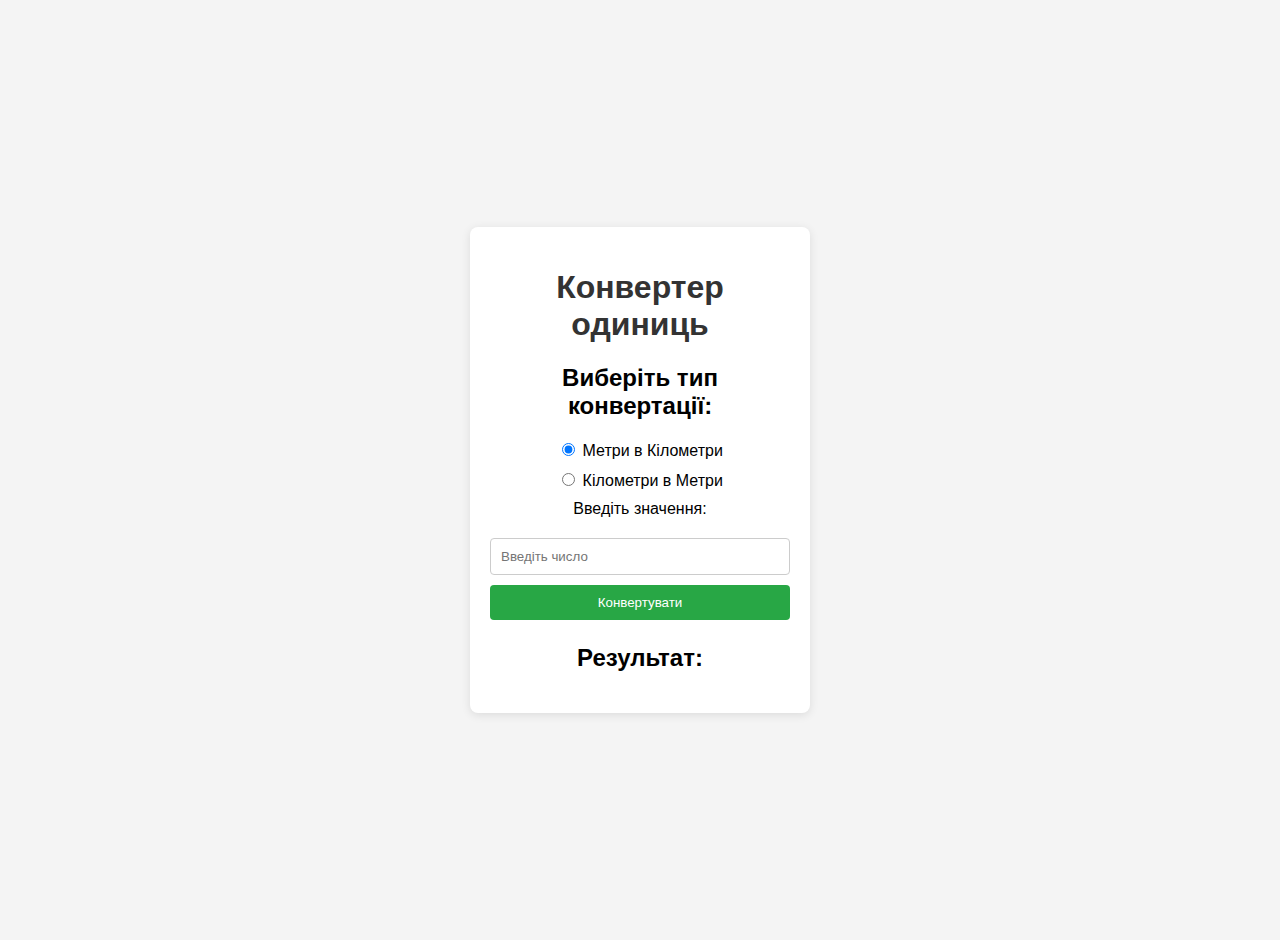
<file: index.html>
<!DOCTYPE html>
<html lang="uk">
<head>
    <meta charset="UTF-8">
    <meta name="viewport" content="width=device-width, initial-scale=1.0">
    <title>Конвертер одиниць</title>
    <style>
        body {
            font-family: Arial, sans-serif;
            background-color: #f4f4f4;
            margin: 0;
            padding: 20px;
            display: flex;
            justify-content: center;
            align-items: center;
            height: 100vh;
        }

        .container {
            background-color: #fff;
            padding: 20px;
            border-radius: 8px;
            box-shadow: 0 2px 10px rgba(0, 0, 0, 0.1);
            width: 300px;
            text-align: center;
        }

        h1 {
            color: #333;
        }

        label {
            display: block;
            margin: 10px 0;
            cursor: pointer;
        }

        input[type="number"] {
            width: 100%;
            padding: 10px;
            margin: 10px 0;
            border: 1px solid #ccc;
            border-radius: 4px;
            box-sizing: border-box;
        }

        button {
            background-color: #28a745;
            color: white;
            padding: 10px;
            border: none;
            border-radius: 4px;
            cursor: pointer;
            transition: background-color 0.3s;
            width: 100%;
        }

        button:hover {
            background-color: #218838;
        }

        #result {
            margin-top: 20px;
            font-size: 1.2em;
            color: #333;
        }
    </style>
</head>
<body>
    <div class="container">
        <h1>Конвертер одиниць</h1>
        <h2>Виберіть тип конвертації:</h2>
        <label>
            <input type="radio" name="conversionType" value="metersToKilometers" checked>
            Метри в Кілометри
        </label>
        <label>
            <input type="radio" name="conversionType" value="kilometersToMeters">
            Кілометри в Метри
        </label>

        <label for="inputValue">Введіть значення:</label>
        <input type="number" id="inputValue" placeholder="Введіть число">

        <button onclick="convert()">Конвертувати</button>

        <h2>Результат: <span id="result"></span></h2>
    </div>

    <script>
        function convert() {
            const inputValue = parseFloat(document.getElementById('inputValue').value);
            const conversionType = document.querySelector('input[name="conversionType"]:checked').value;
            let result;

            if (isNaN(inputValue)) {
                result = "Будь ласка, введіть коректне число.";
            } else {
                if (conversionType === "metersToKilometers") {
                    result = inputValue / 1000 + " км";
                } else if (conversionType === "kilometersToMeters") {
                    result = inputValue * 1000 + " м";
                }
            }

            document.getElementById('result').innerText = result;
        }
    </script>
</body>
</html>
</file>
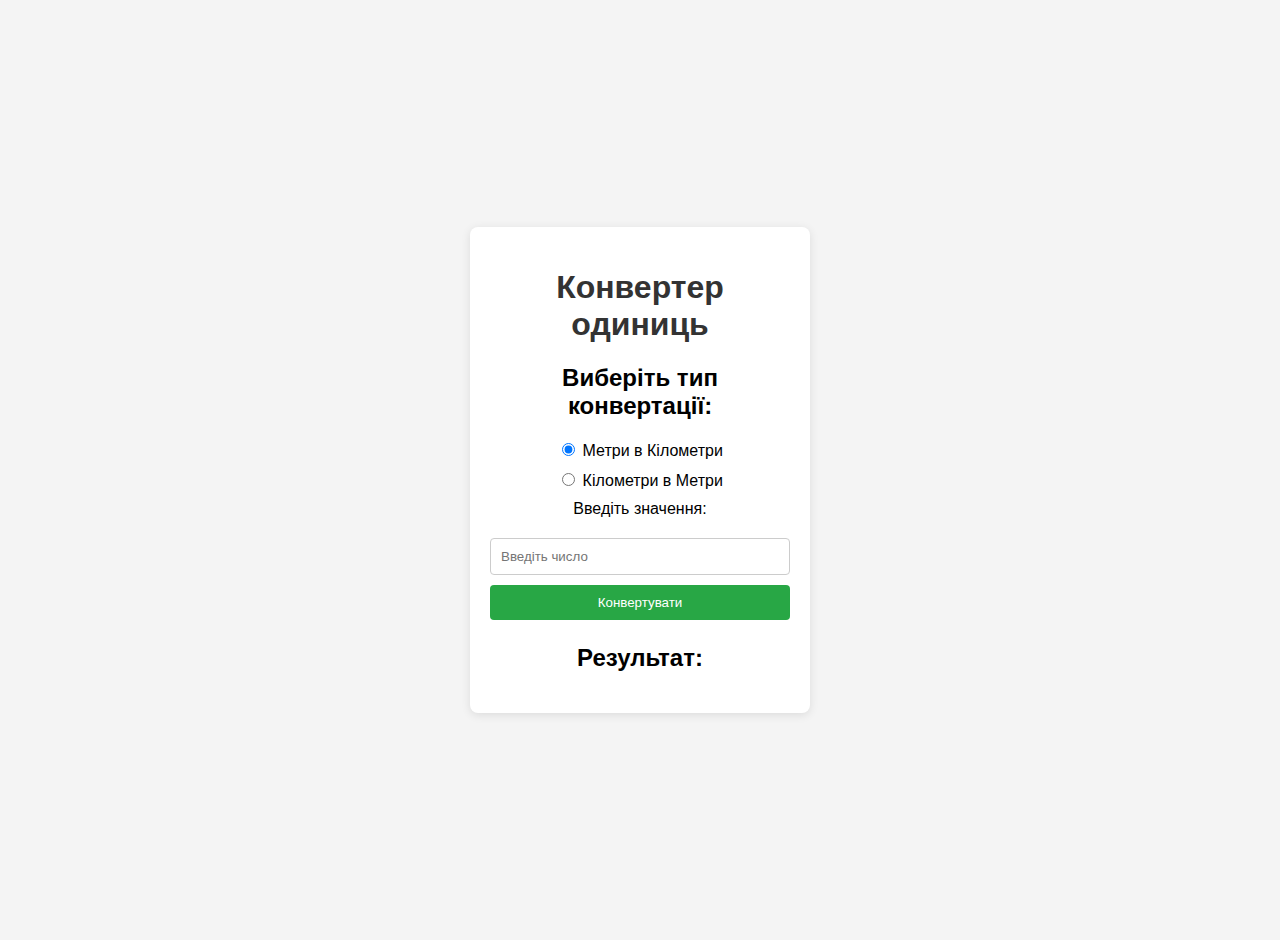
<file: Converter/index.html>
<!DOCTYPE html>  
<html lang="uk">  
<head>  
    <meta charset="UTF-8">  
    <meta name="viewport" content="width=device-width, initial-scale=1.0">  
    <title>Конвертер одиниць</title>  
    <link rel="stylesheet" href="styles.css">  
</head>  
<body>  
    <div class="container">  
        <h1>Конвертер одиниць</h1>  
        <h2>Виберіть тип конвертації:</h2>  
        <label>  
            <input type="radio" name="conversionType" value="metersToKilometers" checked>  
            Метри в Кілометри  
        </label>  
        <label>  
            <input type="radio" name="conversionType" value="kilometersToMeters">  
            Кілометри в Метри  
        </label>  

        <label for="inputValue">Введіть значення:</label>  
        <input type="number" id="inputValue" placeholder="Введіть число">  

        <button onclick="convert()">Конвертувати</button>  

        <h2>Результат: <span id="result"></span></h2>  
    </div>  
    <script src="script.js"></script>  
</body>  
</html>
</file>
<file: Converter/styles.css>
body {  
    font-family: Arial, sans-serif;  
    background-color: #f4f4f4;  
    margin: 0;  
    padding: 20px;  
    display: flex;  
    justify-content: center;  
    align-items: center;  
    height: 100vh;  
}  

.container {  
    background-color: #fff;  
    padding: 20px;  
    border-radius: 8px;  
    box-shadow: 0 2px 10px rgba(0, 0, 0, 0.1);  
    width: 300px;  
    text-align: center;  
}  

h1 {  
    color: #333;  
}  

label {  
    display: block;  
    margin: 10px 0;  
    cursor: pointer;  
}  

input[type="number"] {  
    width: 100%;  
    padding: 10px;  
    margin: 10px 0;  
    border: 1px solid #ccc;  
    border-radius: 4px;  
    box-sizing: border-box;  
}  

button {  
    background-color: #28a745;  
    color: white;  
    padding: 10px;  
    border: none;  
    border-radius: 4px;  
    cursor: pointer;  
    transition: background-color 0.3s;  
    width: 100%;  
}  

button:hover {  
    background-color: #218838;  
}  

#result {  
    margin-top: 20px;  
    font-size: 1.2em;  
    color: #333;  
}
</file>
